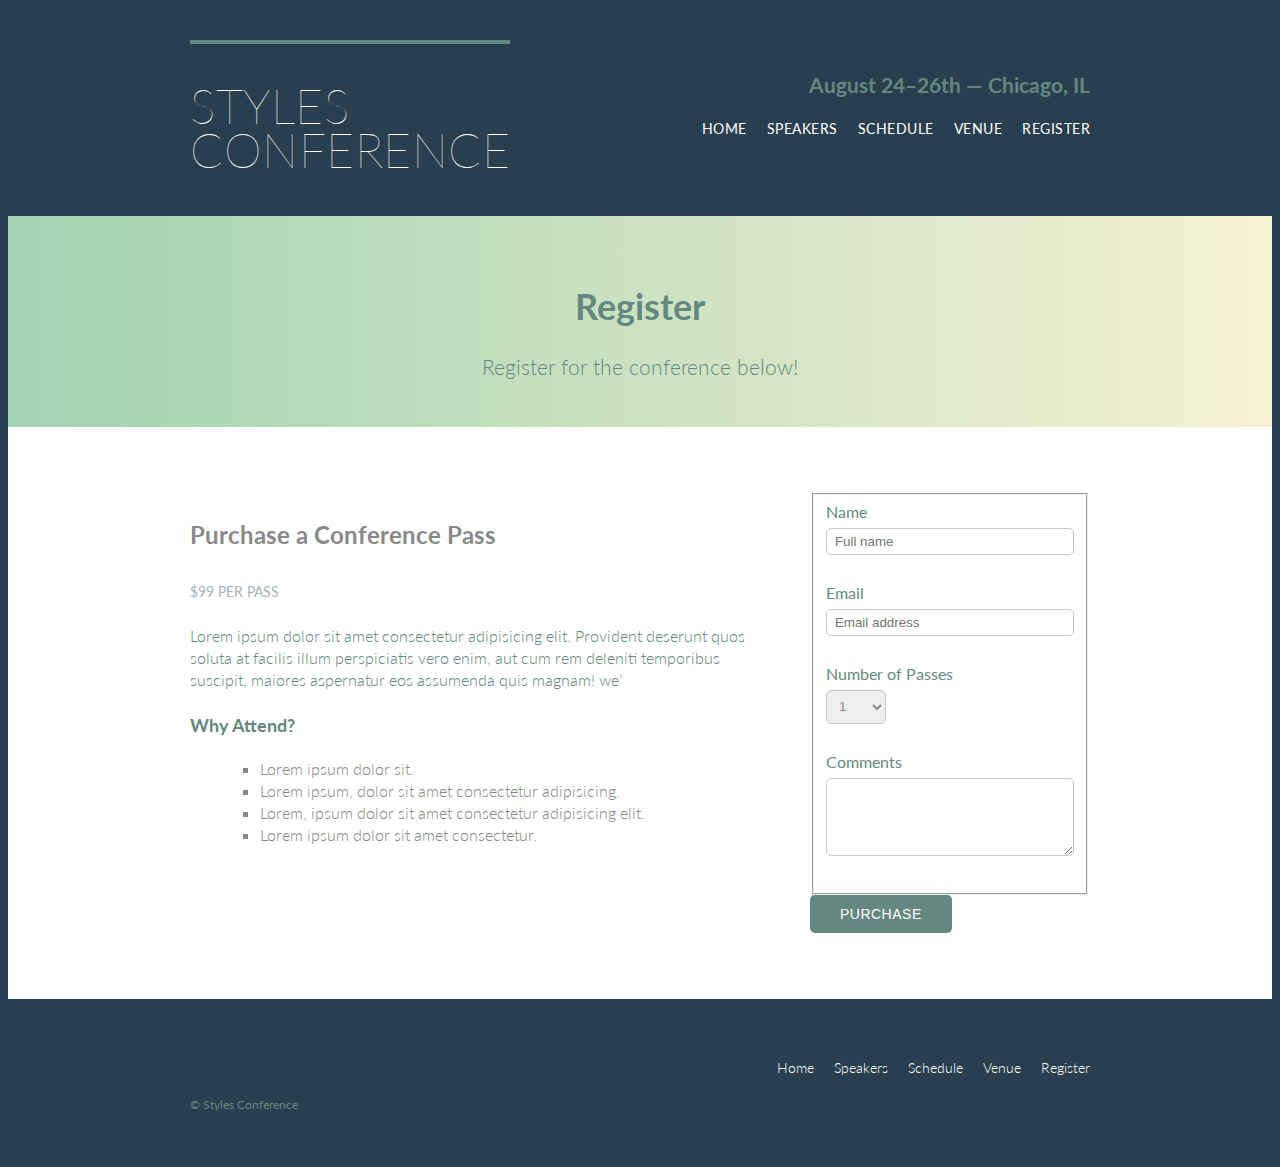
<file: register.html>
<!DOCTYPE html>
<html lang="en">

<head>
    <meta charset="UTF-8">
    <meta name="viewport" content="width=device-width, initial-scale=1.0">
    <meta http-equiv="X-UA-Compatible" content="ie=edge">
    <title>Register</title>
    <link rel="stylesheet" href="index.css">
    <link href="https://fonts.googleapis.com/css?family=Lato:100,300,400&display=swap" rel="stylesheet">
</head>

<body>
    <header class="primary-header container group">
        <h1 class="logo">
            <a href="index.html">Styles <br> Conference</a>
        </h1>
        <h3 class="tagline">August 24&ndash;26th &mdash; Chicago, IL</h3>
        <nav class="nav primary-nav">
            <ul>
                <li><a href="index.html">Home</a></li><!--
                --><li><a href="speakers.html">Speakers</a></li><!--
                --><li><a href="schedule.html">Schedule</a></li><!--
                --><li class="vanuee">Venue</li><!--
                --><li><a href="register.html">Register</a></li>
            </ul>
        </nav>
    </header>
    <section class="row-alt">
        <div class="lead container">
            <h1>Register</h1>
            <p>Register for the conference below!</p>
        </div>
    </section>
    <section class="row">
        <div class="grid">
            <section class="col-2-3">
                <h2>Purchase a Conference Pass</h2>
                <h5>$99 per Pass</h5>
                
                <p> Lorem ipsum dolor sit amet consectetur adipisicing elit. Provident deserunt quos soluta at facilis illum perspiciatis vero enim, aut cum rem deleniti temporibus suscipit, maiores aspernatur eos assumenda quis magnam! we&#8217; </p>
                
                <h4>Why Attend?</h4>
                
                <ul class="why-attend">
                    <li>Lorem ipsum dolor sit.</li>
                    <li>Lorem ipsum, dolor sit amet consectetur adipisicing.</li>
                    <li>Lorem, ipsum dolor sit amet consectetur adipisicing elit.</li>
                    <li>Lorem ipsum dolor sit amet consectetur.</li>
                </ul>
            </section><!--
            --><form class="col-1-3" action="#" method="post">
                    <fieldset class="register-group">
                        <label>
                            Name
                            <input type="text" name="name" placeholder="Full name" required>
                        </label>
                        <label>
                            Email
                            <input type="email" name="email" placeholder="Email address" required>
                        </label>
                        <label>
                            Number of Passes
                            <select name="quantity" required>
                            <option value="1" selected>1</option>
                            <option value="2">2</option>
                            <option value="3">3</option>
                            <option value="4">4</option>
                            <option value="5">5</option>
                            </select>
                        </label>
                        <label>
                            Comments
                            <textarea name="comments"></textarea>
                        </label>
                    </fieldset>
                    <input class="btn btn-default" type="submit" name="submit" value="Purchase">
            </form>
        </div>
    </section>
    <footer class="primary-footer container group">
        <nav class="nav">
            <ul>
                <li><a href="index.html">Home</a></li><!--
                --><li><a href="speakers.html">Speakers</a></li><!--
                --><li><a href="schedule.html">Schedule</a></li><!--
                --><li><a href="venue.html">Venue</a></li><!--
                --><li><a href="register.html">Register</a></li>
            </ul>
        </nav>
        <small>&copy; Styles Conference</small>
    </footer>
</body>

</html>
</file>
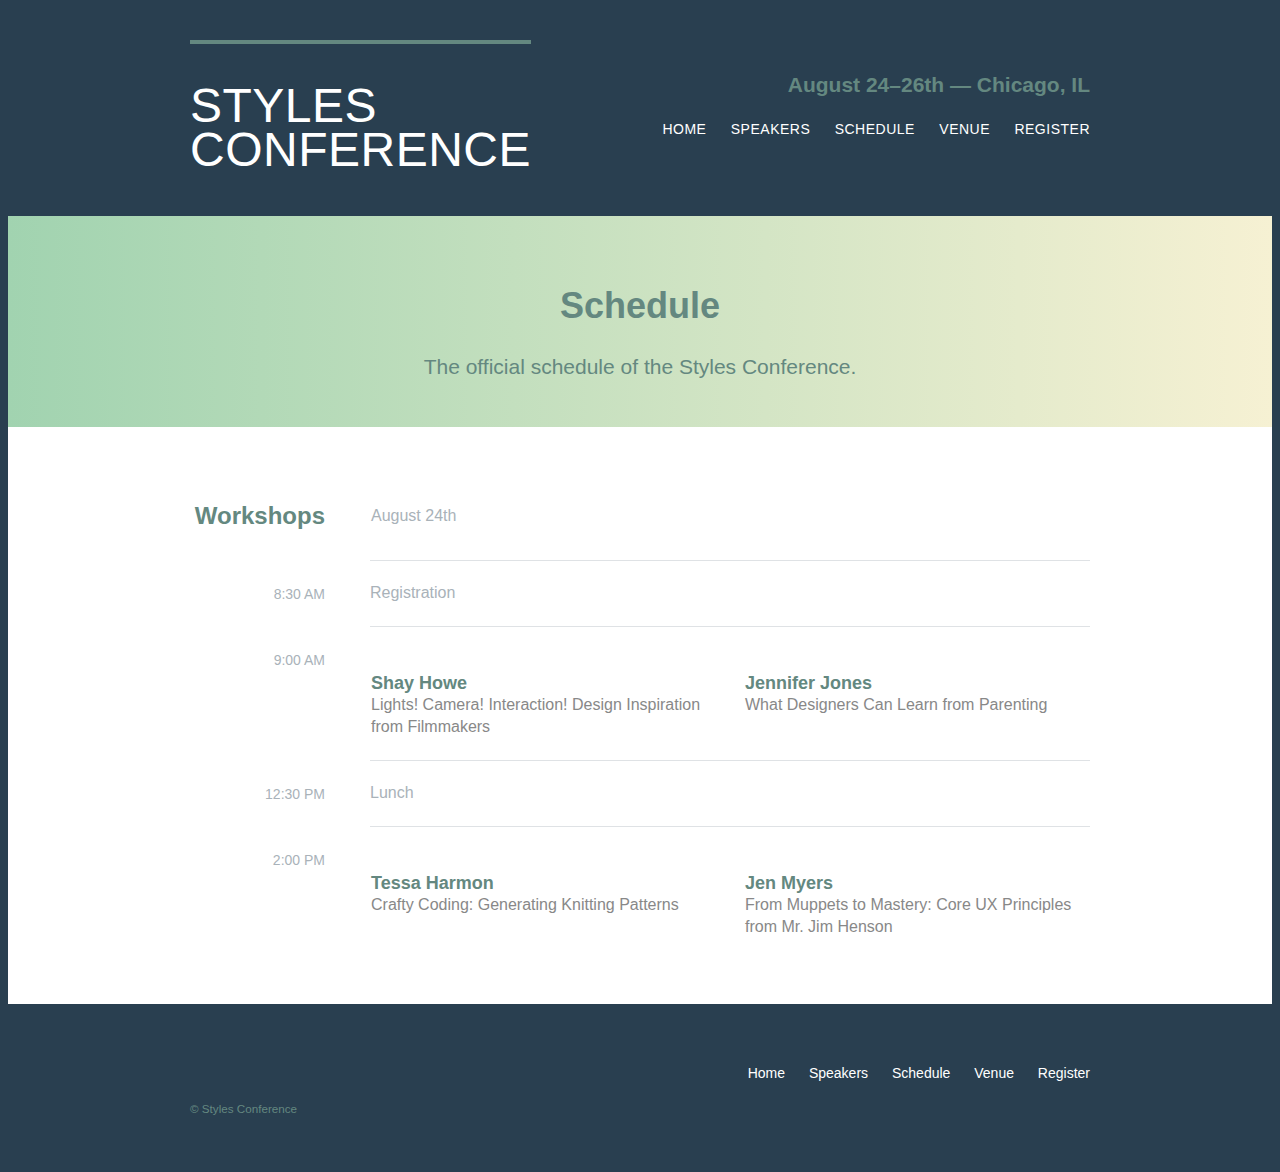
<file: schedule.html>
<!DOCTYPE html>
<html lang="en">

<head>
    <meta charset="UTF-8">
    <meta name="viewport" content="width=device-width, initial-scale=1.0">
    <meta http-equiv="X-UA-Compatible" content="ie=edge">
    <title>Schedule</title>
    <link rel="stylesheet" href="index.css">
</head>

<body>
    <header class="primary-header container group">
        <h1 class="logo">
            <a href="index.html">Styles <br> Conference</a>
        </h1>
        <h3 class="tagline">August 24&ndash;26th &mdash; Chicago, IL</h3>
        <nav class="nav primary-nav">
            <ul>
                <li><a href="index.html">Home</a></li>
                <li><a href="speaker.html">Speakers</a></li>
                <li><a href="schedule.html">Schedule</a></li>
                <li class="vanuee">Venue</li>
                <li><a href="register.html">Register</a></li>
            </ul>
        </nav>
    </header>
    <section class="row-alt">
        <div class="lead container">
            <h1>Schedule</h1>
            <p>The official schedule of the Styles Conference.</p>
        </div>
    </section>
    <section class="row">
        <div class="container">
            <table>
                <thead>
                    <tr>
                        <th scope="row">
                            Workshops
                        </th>
                        <td class="schedule-offset" colspan="2">
                            August 24th
                        </td>
                    </tr>
                </thead>
                <tbody>
                    <tr>
                        <th scope="row">
                            <time datetime="08:30:00">8:30 AM</time>
                        </th>
                        <td class="schedule-offset" colspan="2">
                            Registration
                        </td>
                    </tr>
                    <tr>
                        <th scope="row">
                            <time datetime="09:00:00">9:00 AM</time>
                        </th>
                        <td>
                            <a href="speaker.html#Shay Howe">
                            <h4>Shay Howe</h4>
                            Lights! Camera! Interaction! Design Inspiration from Filmmakers
                            </a>
                        </td>
                        <td>
                            <a href="speaker.html#jennifer-jones">
                            <h4>Jennifer Jones</h4>
                            What Designers Can Learn from Parenting
                            </a>
                        </td>
                    </tr>
                    <tr>
                        <th scope="row">
                            <time datetime="12:30:00">12:30 PM</time>
                        </th>
                        <td class="schedule-offset" colspan="2">
                            Lunch
                        </td>
                        </tr>
                        <tr>
                        <th scope="row">
                            <time datetime="14:00">2:00 PM</time>
                        </th>
                        <td>
                            <a href="speakers.html#tessa-harmon">
                            <h4>Tessa Harmon</h4>
                            Crafty Coding: Generating Knitting Patterns
                            </a>
                        </td>
                        <td>
                            <a href="speakers.html#Jen-Myers">
                            <h4>Jen Myers</h4>
                            From Muppets to Mastery: Core UX Principles from Mr. Jim Henson
                            </a>
                        </td>
                    </tr>
                </tbody>
            </table>
        </div>
    </section>
    <footer class="primary-footer container group">
        <nav class="nav">
            <ul>
                <li><a href="index.html">Home</a></li>
                <li><a href="speaker.html">Speakers</a></li>
                <li><a href="schedule.html">Schedule</a></li>
                <li><a href="venue.html">Venue</a></li>
                <li><a href="register.html">Register</a></li>
            </ul>
        </nav>
        <small>&copy; Styles Conference</small>
    </footer>
</body>

</html>
</file>
<file: index.css>
body {
	line-height: 1px;
}

ol,
ul {
	list-style: none;
}

blockquote,
q {
	quotes: none;
}

blockquote:before,
blockquote:after,
q:before,
q:after {
	content: '';
	content: none;
}

table {
	border-collapse: collapse;
	border-spacing: 0;
}

/* Custom Styles */

body {
	background: #293f50;
	color: #888;
	font: 300 16px/22px "Lato", "Open Sans", "Helvetica Neue", Helvetica, Arial, sans-serif;
}

/* Grid */

*,
*:before,
*:after {
	-webkit-box-sizing: border-box;
	-moz-box-sizing: border-box;
	box-sizing: border-box;
}

.container,
.grid {
	width: 960px;
	margin: 0 auto;
}

.container {
	padding-left: 30px;
	padding-right: 30px;
}

.col-1-3 {
	width: 33.33%;
}

.col-2-3 {
	width: 66.66%;
}

.col-1-3,
.col-2-3 {
	display: inline-block;
	vertical-align: top;
}

.grid,
.col-1-3,
.col-2-3 {
	padding-left: 15px;
	padding-right: 15px;
}

/* Clearfix */

.group:before,
.group:after {
	content: "";
	display: table;
}

.group:after {
	clear: both;
}

.group {
	clear: both;
	*zoom: 1;
}

/* Rows */

.row {
	background: #fff;
	padding: 66px 0 44px 0;
}

.row,
.row-alt {
	min-width: 960px;
}

.row-alt {
	background: #cbe2c1;
	background: -webkit-linear-gradient(to right, #a1d3b0, #f6f1d3);
	background: -moz-linear-gradient(to right, #a1d3b0, #f6f1d3);
	background: linear-gradient(to right, #a1d3b0, #f6f1d3);
	padding: 44px 0 22px 0;
}

/* Typography */

h1,
h3,
h4,
h5,
p {
	color: #648880;
	margin-bottom: 22px;
}

h1 {
	font-size: 36px;
	line-height: 44px;
}

h2 {
	font-size: 24px;
	line-height: 44px;
}

h3 {
	font-size: 21px;
}

h4 {
	font-size: 18px;
}

h5 {
	color: #a9b2b9;
	font-size: 14px;
	font-weight: 400;
	text-transform: uppercase;
}

strong {
	font-weight: 400;
}

cite,
em {
	font-style: italic;
}

/* Leads */

.lead {
	text-align: center;
}

.lead p {
	font-size: 21px;
	line-height: 33px;
}

/* Links */

a {
	color: #648880;
	text-decoration: none;
}

a:hover {
	color: #a9b2b9;
}

p a {
	border-bottom: 1px solid #dfe2e5;
}

.primary-header a,
.primary-footer a {
	color: #fff;
}

.primary-header a:hover,
.primary-footer a:hover {
	color: #648880;
}

/* Buttons */

.btn {
	border-radius: 5px;
	color: #fff;
	cursor: pointer;
	display: inline-block;
	font-weight: 400;
	letter-spacing: .5px;
	margin: 0;
	text-transform: uppercase;
}

.btn-alt {
	border: 1px solid #fff;
	padding: 10px 30px;
}

.btn-alt:hover {
	background: #fff;
	color: #648880;
}

.btn-default {
	border: 0;
	background: #648880;
	padding: 11px 30px;
	font-size: 14px;
}

.btn-default:hover {
	background: #77a198;
}

/* Home */

.hero {
	color: #fff;
	line-height: 44px;
	padding: 22px 80px 66px 80px;
	text-align: center;
}

.hero h2 {
	font-size: 36px;
}

.hero p {
	font-size: 24px;
	font-weight: 300;
}

.teaser a:hover h3 {
	color: #a9b2b9;
}

.teaser img {
	border-radius: 5px;
	display: block;
	margin-bottom: 22px;
	max-width: 100%
}

/* Primary Header */

.logo {
	border-top: 4px solid #648880;
	float: left;
	font-size: 48px;
	font-weight: 100;
	letter-spacing: .5px;
	line-height: 44px;
	padding: 40px 0 22px 0;
	text-transform: uppercase;
}

.tagline {
	margin: 66px 0 22px 0;
	text-align: right;
}

.primary-nav {
	font-size: 14px;
	font-weight: 400;
	letter-spacing: .5px;
	text-transform: uppercase;
}

/* Navigation */

.nav {
	text-align: right;
}

.nav li {
	display: inline-block;
	margin: 0 10px;
	vertical-align: top;
}

.nav li:last-child {
	margin-right: 0;
}

/* Primary Footer */

.primary-footer small {
	float: left;
	font-weight: 400;
}

.primary-footer {
	color: #648880;
	font-size: 14px;
	padding-bottom: 44px;
	padding-top: 44px;
}

/* Speaker Page */

.speaker-info {
	border: 1px solid #dfe2e5;
	border-radius: 5px;
	margin-top: 88px;
	padding-bottom: 22px;
	text-align: center;
}

.speaker {
	margin-bottom: 44px;
}

.speaker-info img {
	border-radius: 50%;
	height: 130px;
	margin: -66px 0 22px 0;
	vertical-align: top;
}

/* Venue Page */

/* .venue-theatre {
	margin-bottom: 66px;
}

.venue-hotel {
	margin-bottom: 22px;
} */

/* .venue-map {
	height: 264px;
} */

/* Register */

.why-attend {
	list-style: square;
	margin: 0 0 22px 30px;
}

form {
	margin-bottom: 22px;
}

/* input,
select,
textarea {
	font: 300 16px/22px "Lato", "Open Sans", "Helvetica Neue", Helvetica, Arial, sans-serif;
} */

.register-group label {
	color: #648880;
	cursor: pointer;
	font-weight: 400;
}

.register-group input,
.register-group select,
.register-group textarea {
	border: 1px solid #c6c9cc;
	border-radius: 5px;
	color: #888;
	display: block;
	margin: 5px 0 27px 0;
	padding: 5px 8px;
}

.register-group input,
.register-group textarea {
	width: 100%;
}

.register-group select {
	height: 34px;
	width: 60px;
}

.register-group textarea {
	height: 78px;
}

/* Schedule */

table {
	margin-bottom: 44px;
	width: 100%;
}

table:last-child {
	margin-bottom: 0;
}

table a {
	color: #888;
}

table h4 {
	margin-bottom: 0;
}

th,
td {
	padding-bottom: 22px;
	vertical-align: top;
}

th {
	padding-right: 45px;
	text-align: right;
	width: 20%;
}

td {
	width: 40%;
}

thead {
	line-height: 44px;
}

thead th {
	color: #648880;
	font-size: 24px;
}

tbody th {
	color: #a9b2b9;
	font-size: 14px;
	font-weight: 400;
	padding-top: 22px;
	text-transform: uppercase;
}

tbody td {
	border-top: 1px solid #dfe2e5;
	padding-top: 21px;
}

tbody td:first-of-type {
	padding-right: 15px;
}

tbody td:last-of-type {
	padding-left: 15px;
}

tbody td:only-of-type {
	padding-left: 0;
	padding-right: 0;
}

.schedule-offset {
	color: #a9b2b9;
}

.vanuee{
	color: white;
}
</file>
